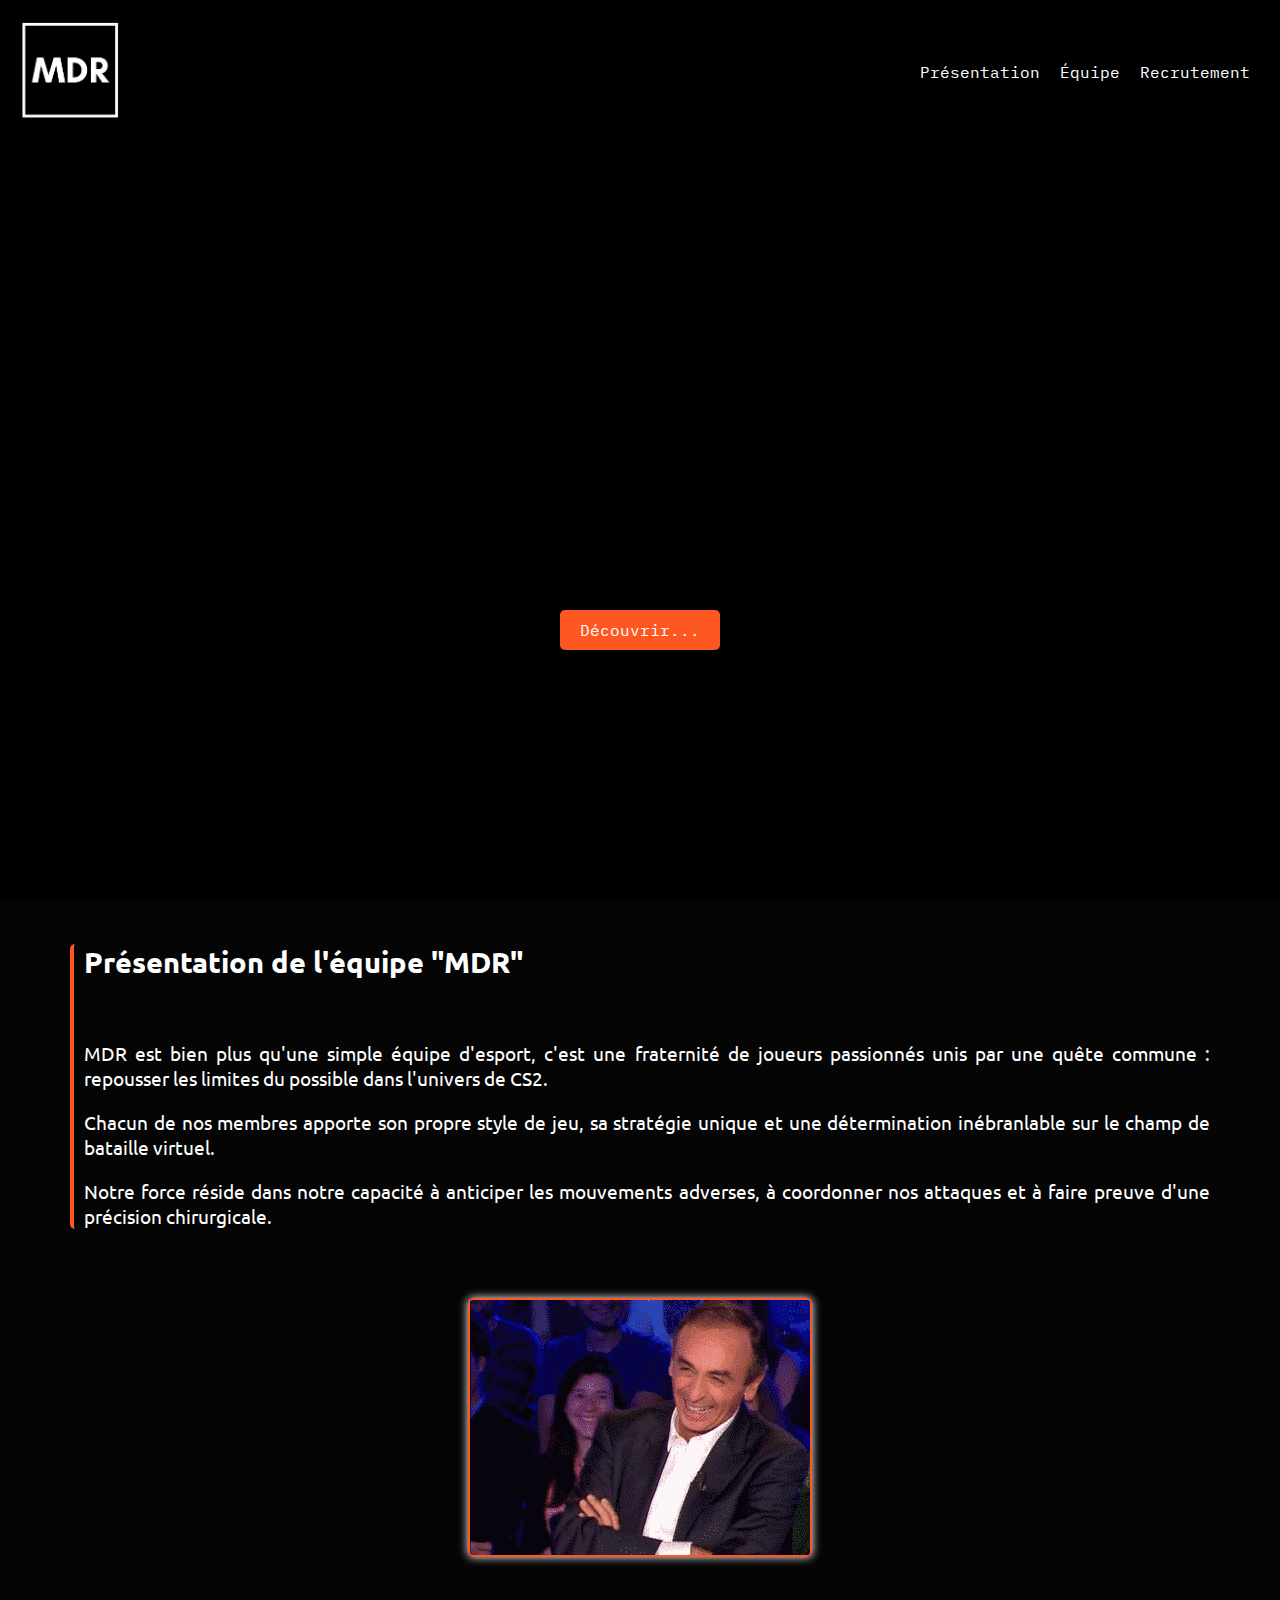
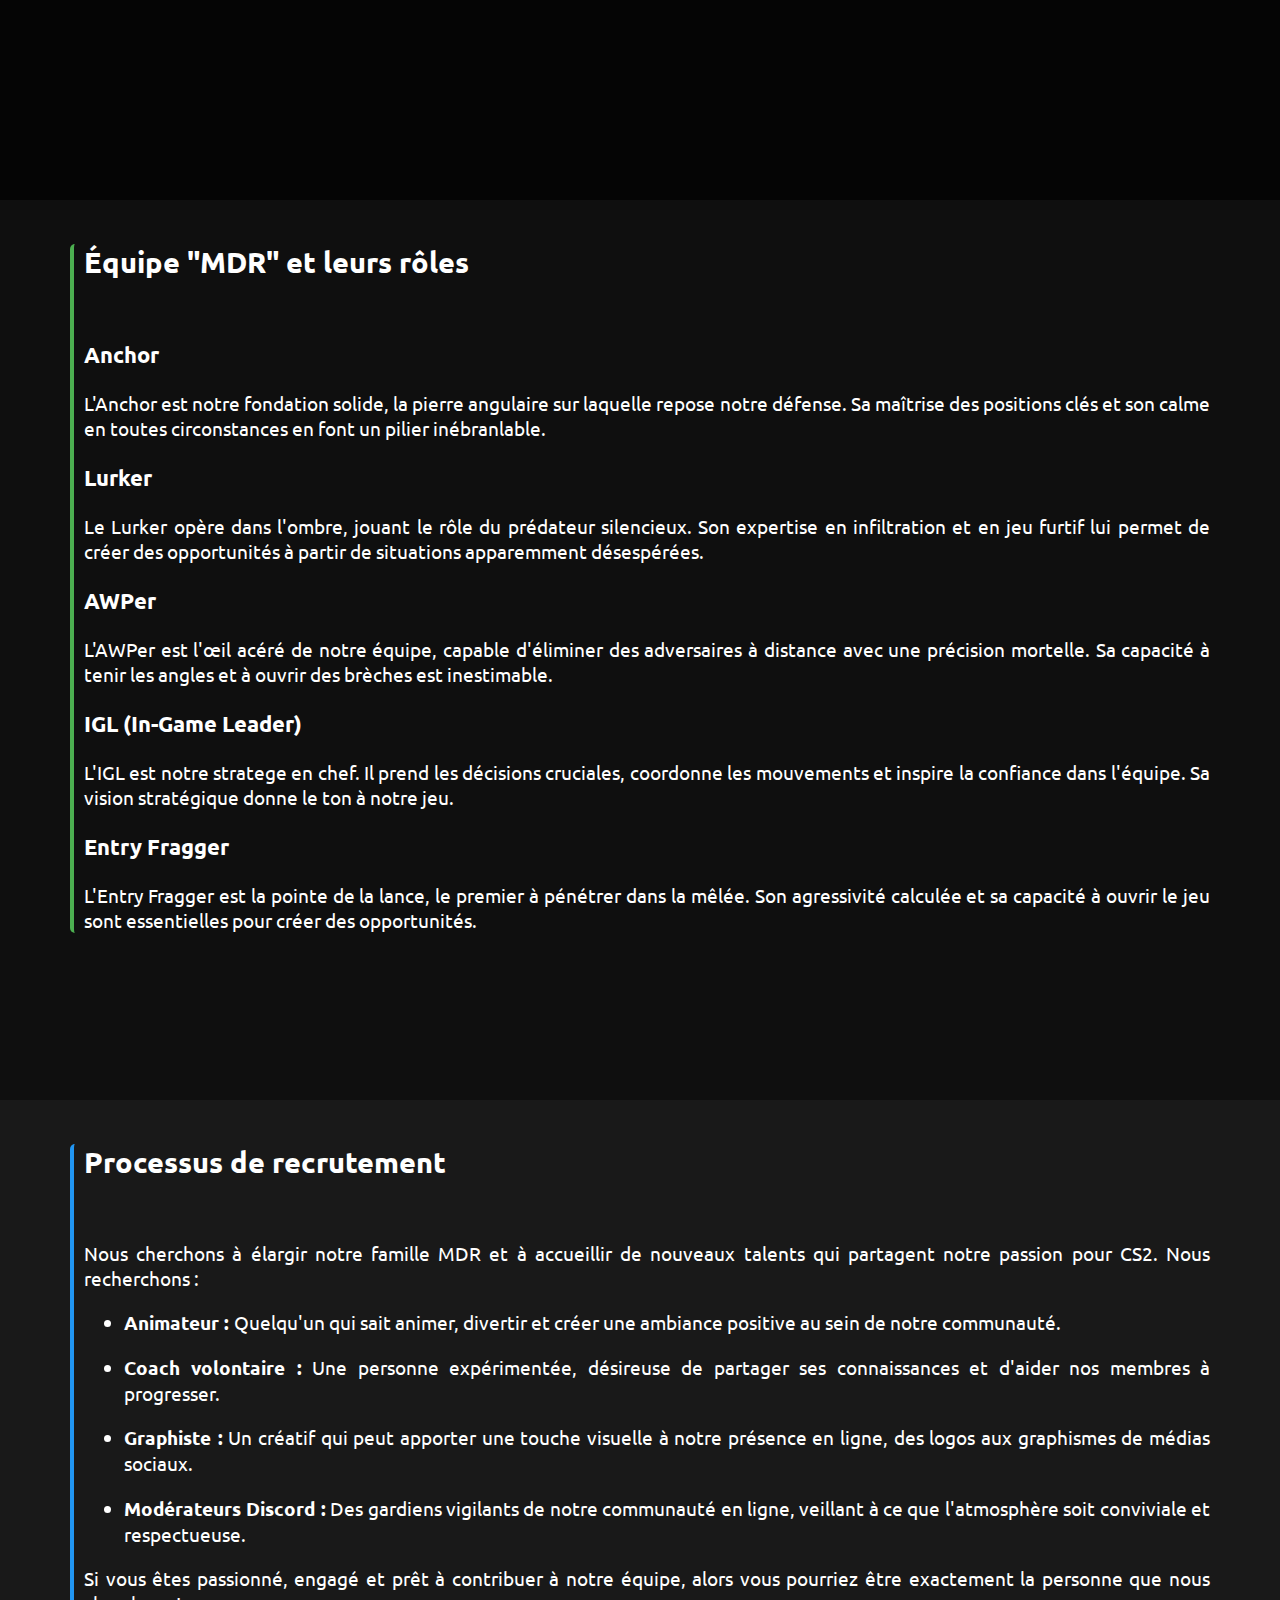
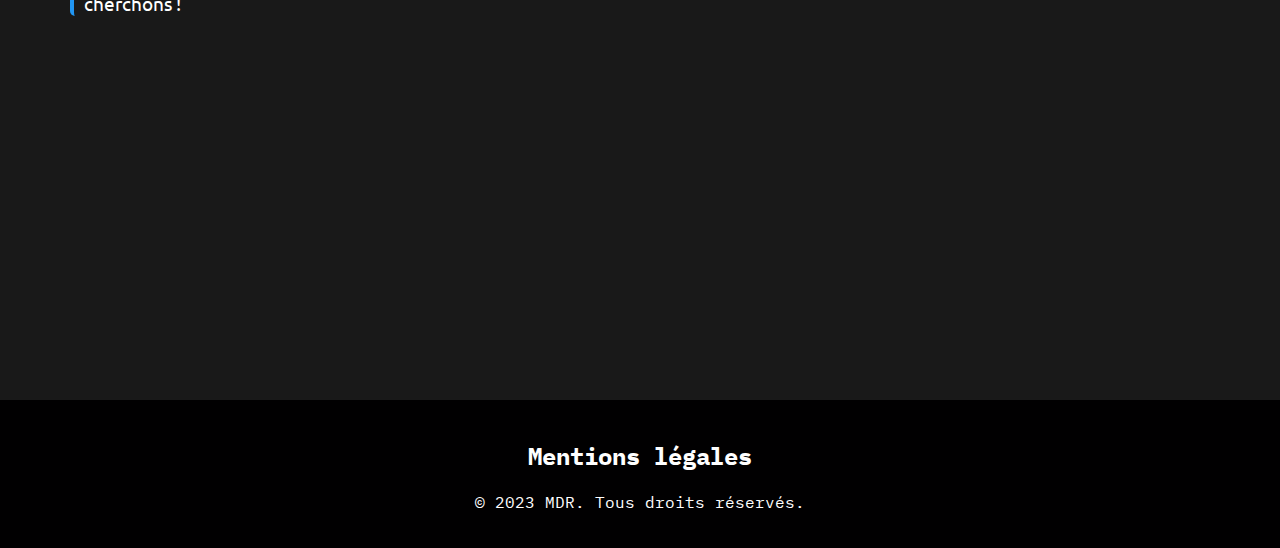
<file: index.html>
<!DOCTYPE html>
<html lang="fr">
<head>
    <meta charset="UTF-8">
    <meta name="viewport" content="width=device-width, initial-scale=1.0">
    <title>MDR - Accueil</title>
    <link rel="icon" type="image/png" href="images/MDR.ico">
    <link rel="stylesheet" href="./css/style.css">
</head>

<body>
    <header>
        <div class="menu-toggle" id="mobile-menu">
            <span class="bar"></span>
            <span class="bar"></span>
            <span class="bar"></span>
        </div>
        <a href="https://mazlai.github.io/MDR/">
            <img id="image-mdr" src="images/MDR.png" alt="Logo MDR">
        </a>
        <nav id="main-nav">
            <ul>
                <li><a href="#presentation">Présentation</a></li>
                <li><a href="#equipe">Équipe</a></li>
                <li><a href="#recrutement">Recrutement</a></li>
            </ul>
        </nav>
    </header>

    <main>
        <div class="accueil">
            <img src="images/undefined.gif" alt="Gif d'accueil">
            <button class="en-savoir-plus">Découvrir...</button>
            <script src="./js/script.js"></script>
        </div>

        <section id="presentation" class="section-accueil">
            <article>
                <div id="presentation-article">
                    <h2 class="index-title">Présentation de l'équipe "MDR"</h2>
                    <p>MDR est bien plus qu'une simple équipe d'esport, c'est une fraternité de joueurs passionnés unis par une quête commune : repousser les limites du possible dans l'univers de CS2. </p>
                    <p>Chacun de nos membres apporte son propre style de jeu, sa stratégie unique et une détermination inébranlable sur le champ de bataille virtuel. </p>
                    <p>Notre force réside dans notre capacité à anticiper les mouvements adverses, à coordonner nos attaques et à faire preuve d'une précision chirurgicale.</p>
                </div> <br> <br>
                <img id="image-du-z" src="images/eric-zemmour-rire.gif" alt="Gif du Z" onclick="jouerSon()">
                <audio id="son-du-z">
                    <source src="audio/Le Z.mp3" type="audio/mpeg">
                    Votre navigateur ne supporte pas l'élément audio.
                </audio>

                <script>
                    function jouerSon() {
                        var son = document.getElementById("son-du-z");
                        son.play();
                    }
                </script>
            </article>
        </section>

        <section id="equipe" class="section-accueil">
            <article>
                <div id="equipe-article">
                    <h2 class="index-title">Équipe "MDR" et leurs rôles</h2>
                    <div class="role">
                        <h3>Anchor</h3>
                        <p>L'Anchor est notre fondation solide, la pierre angulaire sur laquelle repose notre défense. Sa maîtrise des positions clés et son calme en toutes circonstances en font un pilier inébranlable.</p>
                        <h3>Lurker</h3>
                        <p>Le Lurker opère dans l'ombre, jouant le rôle du prédateur silencieux. Son expertise en infiltration et en jeu furtif lui permet de créer des opportunités à partir de situations apparemment désespérées.</p>
                        <h3>AWPer</h3>
                        <p>L'AWPer est l'œil acéré de notre équipe, capable d'éliminer des adversaires à distance avec une précision mortelle. Sa capacité à tenir les angles et à ouvrir des brèches est inestimable.</p>
                        <h3>IGL (In-Game Leader)</h3>
                        <p>L'IGL est notre stratege en chef. Il prend les décisions cruciales, coordonne les mouvements et inspire la confiance dans l'équipe. Sa vision stratégique donne le ton à notre jeu.</p>
                        <h3>Entry Fragger</h3>
                        <p>L'Entry Fragger est la pointe de la lance, le premier à pénétrer dans la mêlée. Son agressivité calculée et sa capacité à ouvrir le jeu sont essentielles pour créer des opportunités.</p>
                    </div>
                </div>
                <!-- Ajoutez des balises similaires pour les autres rôles -->
            </article>
        </section>

        <section id="recrutement" class="section-accueil">
            <article>
                <div id="recrutement-article">
                    <h2 class="index-title">Processus de recrutement</h2>
                    <p>Nous cherchons à élargir notre famille MDR et à accueillir de nouveaux talents qui partagent notre passion pour CS2. Nous recherchons :</p>
                    <ul>
                        <li><p><strong>Animateur : </strong>Quelqu'un qui sait animer, divertir et créer une ambiance positive au sein de notre communauté.</p></li>
                        <li><p><strong>Coach volontaire :</strong> Une personne expérimentée, désireuse de partager ses connaissances et d'aider nos membres à progresser.</p></li>
                        <li><p><strong>Graphiste :</strong> Un créatif qui peut apporter une touche visuelle à notre présence en ligne, des logos aux graphismes de médias sociaux.</p></li>
                        <li><p><strong>Modérateurs Discord :</strong> Des gardiens vigilants de notre communauté en ligne, veillant à ce que l'atmosphère soit conviviale et respectueuse.</p></li>
                    </ul>
                    <p>Si vous êtes passionné, engagé et prêt à contribuer à notre équipe, alors vous pourriez être exactement la personne que nous cherchons !</p>
                </div>
            </article>
        </section>
    </main>

    <footer>
        <div id="mentions-legales">
            <h2><a href="m-légales.html" id="footer-m-legales">Mentions légales</a></h2>
            <p>© 2023 MDR. Tous droits réservés.</p>
        </div>
    </footer>
</body>

</html>
</file>
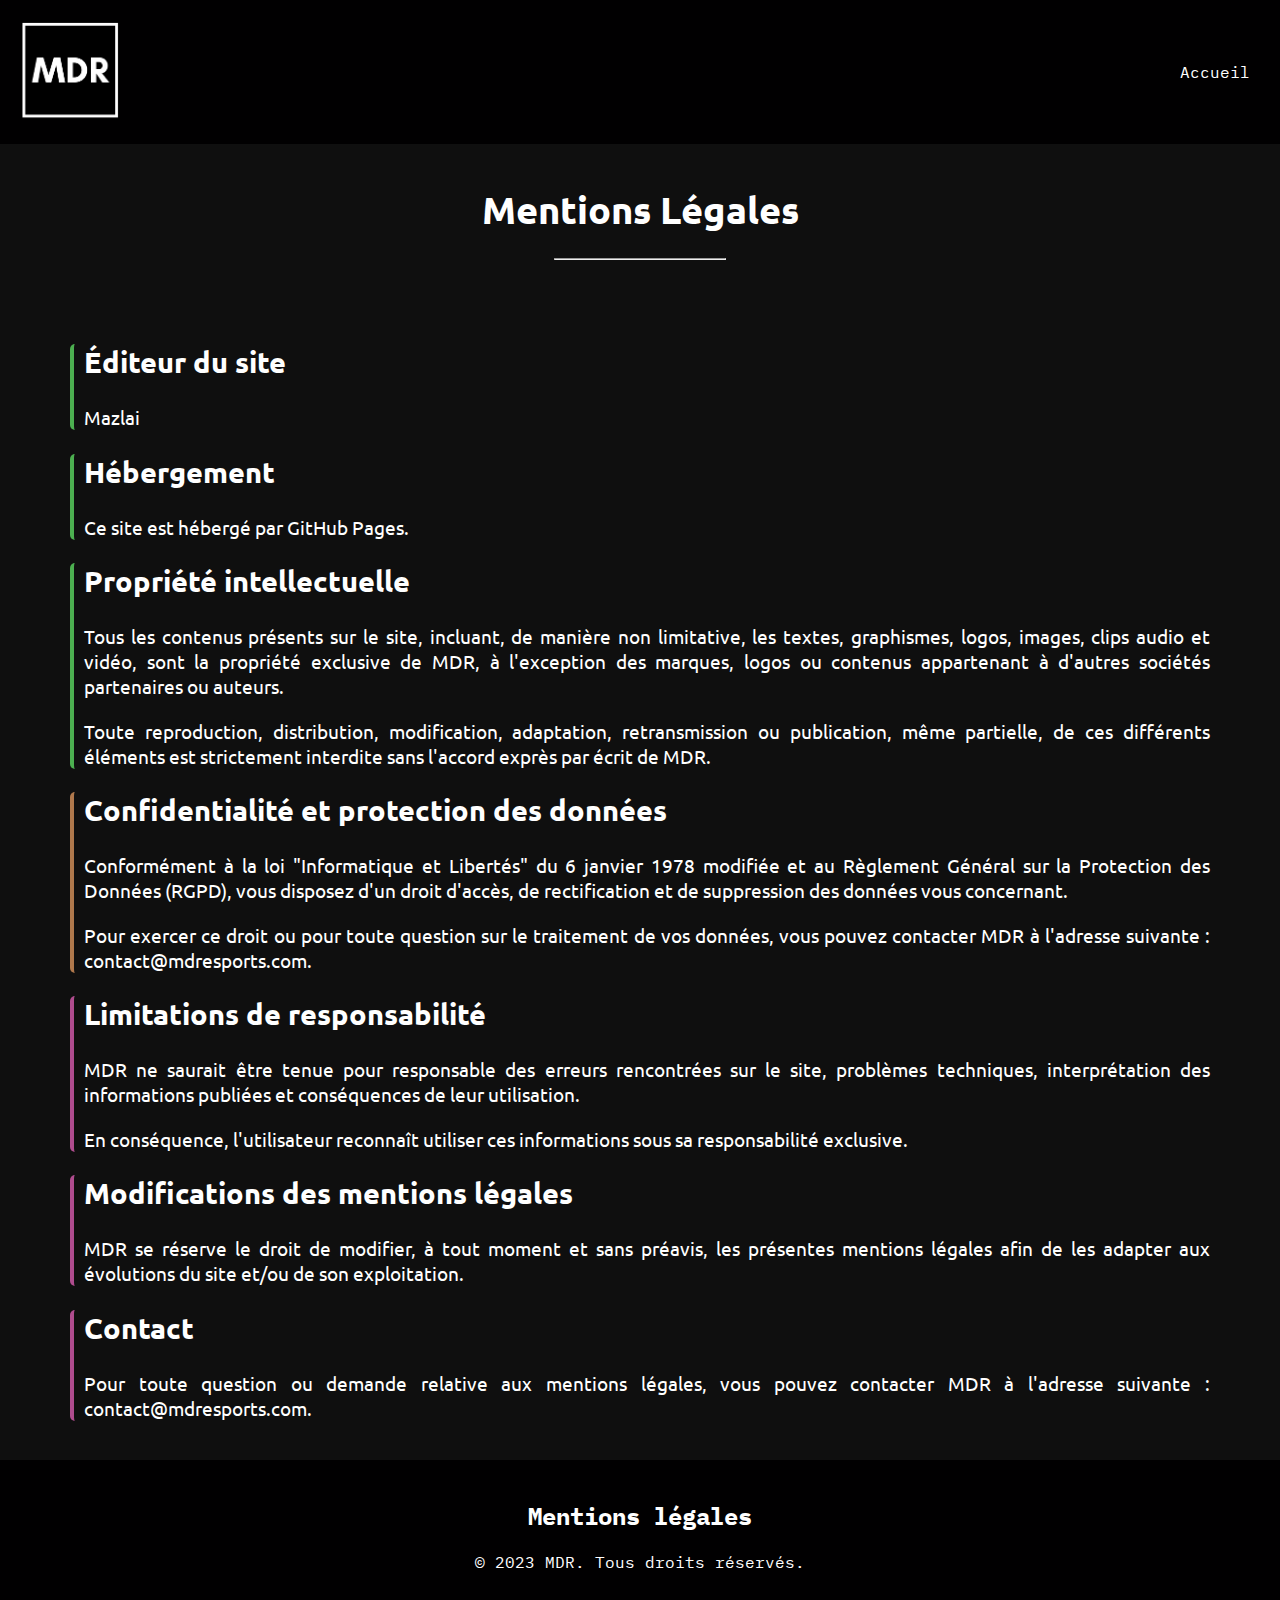
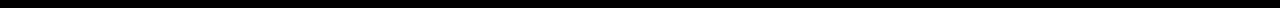
<file: m-légales.html>
<!DOCTYPE html>
<html lang="fr">
<head>
    <meta charset="UTF-8">
    <meta name="viewport" content="width=device-width, initial-scale=1.0">
    <link rel="stylesheet" href="./css/style.css">
    <link rel="icon" type="image/png" href="images/MDR.ico">
    <title>MDR - Mentions Légales</title>
</head>

<body>
    <header>
        <a href="https://mazlai.github.io/MDR/">
            <img id="image-mdr" src="images/MDR.png" alt="Logo MDR">
        </a>
        <nav>
            <ul>
                <li><a href="#" id="h-item">Accueil</a></li>
                <script>
                    document.getElementById('h-item').addEventListener('click', function(e) {
                        e.preventDefault(); // Empêche le comportement par défaut du lien
                        window.location.href = 'https://mazlai.github.io/MDR/'; // Redirige vers la page d'accueil
                    });
                </script>
            </ul>
        </nav>
    </header>

    <main id="main-m-légales">
        <section class="section-m-legales"> 
            <article>
                <h1>Mentions Légales</h1>
                <hr><br><br>

                <div class="div-m-legales-1">
                    <h2>Éditeur du site</h2>
                    <p>Mazlai</p>
                </div>

                <div class="div-m-legales-1">
                    <h2>Hébergement</h2>
                    <p>Ce site est hébergé par GitHub Pages.</p>
                </div>

                <div class="div-m-legales-1">
                    <h2>Propriété intellectuelle</h2>
                    <p>Tous les contenus présents sur le site, incluant, de manière non limitative, les textes, graphismes, logos, images, clips audio et vidéo, sont la propriété exclusive de MDR, à l'exception des marques, logos ou contenus appartenant à d'autres sociétés partenaires ou auteurs.</p>
                    <p>Toute reproduction, distribution, modification, adaptation, retransmission ou publication, même partielle, de ces différents éléments est strictement interdite sans l'accord exprès par écrit de MDR.</p>
                </div>

                <div class="div-m-legales-2">
                    <h2>Confidentialité et protection des données</h2>
                    <p>Conformément à la loi "Informatique et Libertés" du 6 janvier 1978 modifiée et au Règlement Général sur la Protection des Données (RGPD), vous disposez d'un droit d'accès, de rectification et de suppression des données vous concernant. </p>
                    <p>Pour exercer ce droit ou pour toute question sur le traitement de vos données, vous pouvez contacter MDR à l'adresse suivante : <a class="mail-m-legales" href="mailto:contact@mdresports.com">contact@mdresports.com</a>.</p>
                </div>

                <div class="div-m-legales-3">
                    <h2>Limitations de responsabilité</h2>
                    <p>MDR ne saurait être tenue pour responsable des erreurs rencontrées sur le site, problèmes techniques, interprétation des informations publiées et conséquences de leur utilisation. </p>
                    <p>En conséquence, l'utilisateur reconnaît utiliser ces informations sous sa responsabilité exclusive.</p>
                </div>

                <div class="div-m-legales-3">
                    <h2>Modifications des mentions légales</h2>
                    <p>MDR se réserve le droit de modifier, à tout moment et sans préavis, les présentes mentions légales afin de les adapter aux évolutions du site et/ou de son exploitation.</p>
                </div>

                <div class="div-m-legales-3">
                    <h2>Contact</h2>
                    <p>Pour toute question ou demande relative aux mentions légales, vous pouvez contacter MDR à l'adresse suivante : <a class="mail-m-legales" href="mailto:contact@mdresports.com">contact@mdresports.com</a>.</p>
                </div>
            </article>
        </section>
    </main>

    <footer>
        <div id="mentions-legales">
            <h2><a href="m-légales.html" id="footer-m-legales">Mentions légales</a></h2>
            <p>© 2023 MDR. Tous droits réservés.</p>
        </div>
    </footer>
</body>

</html>
</file>
<file: css/style.css>
@import url('https://fonts.googleapis.com/css2?family=IBM+Plex+Mono&display=swap');
@import url('https://fonts.googleapis.com/css2?family=Ubuntu&display=swap');

/*----- Main HTML -----*/

body, html {
    margin: 0;
    padding: 0;
    height: 100%;
    font-family: Arial, sans-serif;
    background-color: #333333; /* Couleur de fond sombre */
    color: #ffffff; /* Couleur du texte */
    scroll-behavior: smooth;
}

/*----- Header & Footer -----*/

header {
    position: fixed;
    top: 0;
    left: 0;
    right: 0;
    background-color: #010001; /* Couleur d'arrière-plan du header */
    padding: 20px;
    display: flex;
    align-items: center;
    justify-content: space-between;
    z-index: 1000;
}

header, footer {
    font-family: 'IBM Plex Mono', monospace;
    background-color: #010001; /* Couleur d'arrière-plan de l'en-tête et du pied de page */
    padding: 20px;
    text-align: center;
}

nav ul {
    list-style-type: none;
    padding: 0;
    margin: 0;
    display: flex;
}

nav li {
    margin: 0 10px;
}

nav a {
    text-decoration: none;
    color: #ffffff;
    position: relative;
    transition: color 0.3s ease; /* Ajout de l'animation au changement de couleur */
}

nav a::before {
    content: "";
    position: absolute;
    width: 100%;
    height: 2px;
    bottom: 0;
    left: 0;
    background-color: #ffffff; /* Couleur de la ligne en dessous du texte */
    visibility: hidden;
    transform: scaleX(0);
    transition: all 0.3s ease; /* Ajout de l'animation à l'effet de survol */
}

nav a:hover {
    color: #ff5722; /* Couleur au survol */
}

nav a:hover::before {
    visibility: visible;
    transform: scaleX(1);
}

#image-mdr {
    width:100px;
    height:100px;
}

/*----- Corps de la page -----*/

/* Containers */

.section-accueil {
    scroll-margin-top: 140px;
    height: 100vh;
    font-family: 'Ubuntu', sans-serif;
}

.section-m-legales {
    font-family: 'Ubuntu', sans-serif;
}

#main-m-légales {
    background-color: rgba(0, 0, 0, 0.7);
    margin-top:140px;
}

#main-m-légales section h1 {
    text-align: center;
    font-size: 2em; /* Taille du titre "Mentions Légales" */
}

.section-accueil article, #main-m-légales section article {
    text-align: justify;
    font-size: 1.2em; /* Taille de la police */
    padding: 20px 70px; /* Espacement autour du texte */
}

.accueil {
    position: relative;
    height: 100vh;
}

.accueil img {
    width: 100%;
    height: 100%;
    object-fit: cover;
}

#presentation {
    background-color: rgba(0, 0, 0, 0.9); /* Couleur de fond plus sombre */
}

#equipe {
    background-color: rgba(0, 0, 0, 0.7); /* Couleur de fond encore plus sombre */
}

#recrutement {
    background-color: rgba(0, 0, 0, 0.5); /* Couleur de fond la plus sombre */
}

#presentation-article, #equipe-article, #recrutement-article {
    border-radius:5px;
    padding-left: 10px;
}

#presentation-article {
    border-left: 4px solid #ff5722;
}

#equipe-article {
    border-left: 4px solid #4caf50;
}

#recrutement-article {
    border-left: 4px solid #2196f3;
}

/* Containers */

.div-m-legales-1, .div-m-legales-2, .div-m-legales-3 {
    border-radius:5px;
    padding-left: 10px;
}

.div-m-legales-1 {
    border-left: 4px solid #4caf50;
}

.div-m-legales-2 {
    border-left: 4px solid #af784c;
}

.div-m-legales-3 {
    border-left: 4px solid #af4c8e;
}

/*----- Boutons et autres -----*/

#image-du-z {
    cursor:pointer;
    display: block; /* Permet de définir des marges automatiques */
    margin-left: auto;
    margin-right: auto;
    border:2px solid #ff5722;
    border-radius:5px;
    box-shadow: 0 0 10px white;
}

.index-title {
    margin-bottom:60px;
}

hr {
    width:170px;
}

.mail-m-legales {
    text-decoration: none;
    color: #ffffff;
}

.mail-m-legales:hover {
    color:#ff5722;
    text-decoration: underline;
    transition: all 0.5s ease;
}

button.en-savoir-plus {
    position: absolute;
    top: 70%;
    left: 50%;
    transform: translate(-50%, -50%);
    padding: 10px 20px;
    background-color: #ff5722; /* Couleur du bouton */
    color: #ffffff;
    font-family: 'IBM Plex Mono', monospace;
    font-size: 16px;
    border: none;
    border-radius: 5px;
    cursor: pointer;
}

button.en-savoir-plus:hover {
    background-color: #e64a19; /* Couleur au survol */
}

#footer-m-legales {
    text-decoration: none;
    color: #ffffff;
}

#footer-m-legales:hover {
    color: #ff5722;
    text-decoration: underline;
    transition: all 0.5s ease;
}

.menu-toggle {
    display: none;
}

/* Rend le header flexible pour les petits écrans */
@media screen and (max-width: 768px) {
    .section-accueil {
        scroll-margin-top: 240px;
    }

    .index-title {
        margin-bottom:15px;
    }

    header {
        flex-direction: column;
        text-align: center;
    }

    .menu-toggle {
        cursor: pointer;
        display: flex;
        flex-direction: column;
        position: absolute;
        top: 20px; /* Ajustez selon vos besoins */
        left: 20px; /* Ajustez selon vos besoins */
        z-index: 1001; /* Assurez-vous que le bouton hamburger est au-dessus de tout le contenu */
    }

    .bar {
        background: #fff;
        height: 3px;
        width: 25px;
        margin: 3px auto;
        transition: all 0.3s ease-in-out;
    }

    nav {
        display: none;
        position: absolute;
        margin-top: 10px;
        top: 130px; /* Ajustez selon vos besoins */
        left: 0;
        background: #010001; /* Couleur d'arrière-plan du menu */
        width: 100%;
        text-align: center;
        z-index: 1000;
    }

    nav.show, nav.show ul {
        display: flex;
        flex-direction: column;
    }

    nav.show li {
        margin: 10px 0;
    }

    nav.show a {
        font-size: 16px; /* Ajustez selon vos besoins */
    }

    nav ul {
        list-style-type: none;
        padding: 0;
        margin: 0;
        display: none; /* On cache la liste initialement */
    }

    nav li {
        margin: 5px 0;
    }

    nav a::before {
        display: none;
    }

    .section-accueil article, #main-m-légales section article {
        padding: 20px 30px; /* Ajustez selon vos besoins */
    }

    #main-m-légales section h1 {
        font-size:20px;
    }

    h2 {
        font-size:20px;
    }

    h3 {
        font-size:18px;
    }

    p {
        font-size:14px;
    }
}

/* Rend les images de la section de recrutement plus petites sur les petits écrans */
@media screen and (max-width: 768px) {
    #image-du-z {
        max-width: 100%;
    }
}
</file>
